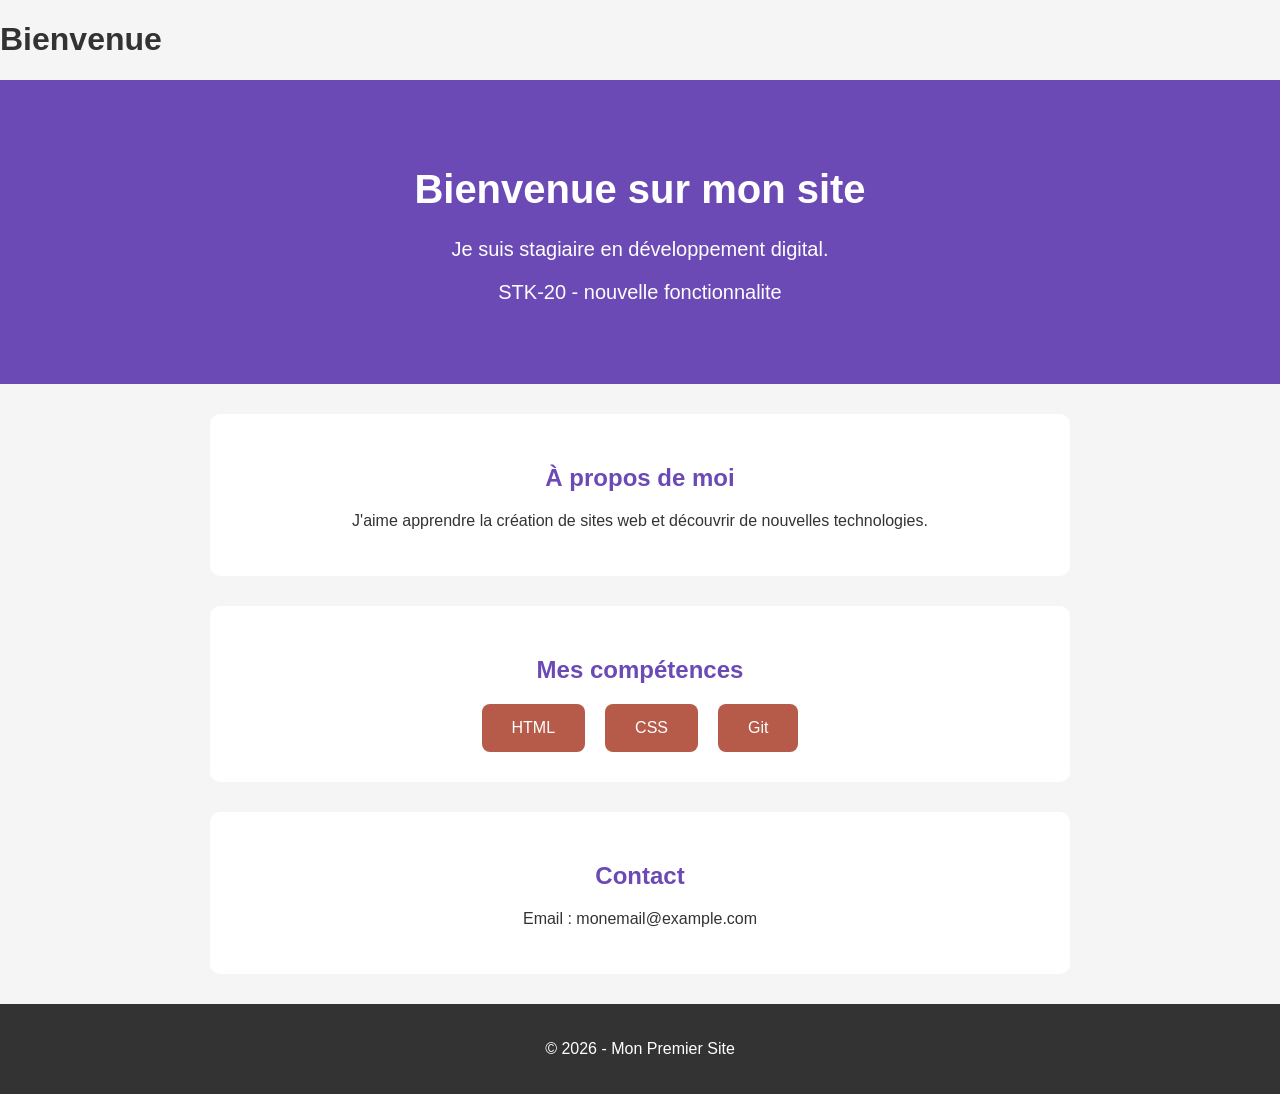
<file: index.html>
<!DOCTYPE html>
<html lang="fr">
<head>
    <meta charset="UTF-8">
    <h1>Bienvenue </h1>
    <link rel="stylesheet" href="style.css">
</head>
<body>

    <header>
        <h1>Bienvenue sur mon site</h1>
        <p>Je suis stagiaire en développement digital.</p>
        <p>STK-20 - nouvelle fonctionnalite</p>
    </header>

    <section>
        <h2>À propos de moi</h2>
        <p>
            J'aime apprendre la création de sites web
            et découvrir de nouvelles technologies.
        </p>
    </section>

    <section>
        <h2>Mes compétences</h2>

        <div class="competences">
            <div>HTML</div>
            <div>CSS</div>
            <div>Git</div>
        </div>
    </section>

    <section>
        <h2>Contact</h2>
        <p>Email : monemail@example.com</p>
    </section>

    <footer>
        <p>© 2026 - Mon Premier Site</p>
    </footer>

</body>
</html>
</file>
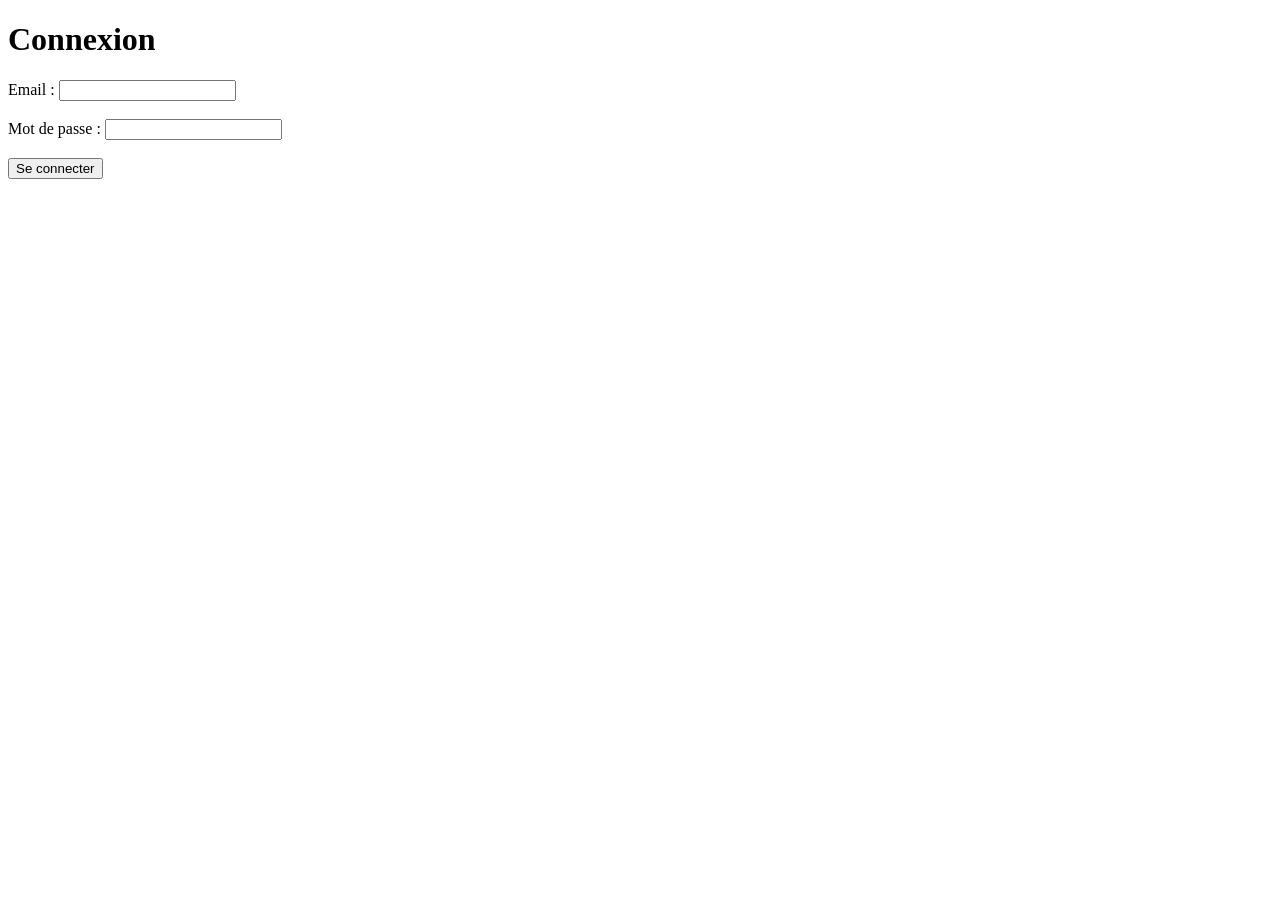
<file: login.html>
<!DOCTYPE html>
<html lang="fr">
<head>
    <meta charset="UTF-8">
    <title>Connexion - StageTrack</title>
</head>
<body>

    <h1>Connexion</h1>

    <form>
        <label>Email :</label>
        <input type="email" name="email">

        <br><br>

        <label>Mot de passe :</label>
        <input type="password" name="password">

        <br><br>

        <button type="submit">Se connecter</button>
    </form>

</body>
</html>
</file>
<file: style.css>
body {
    font-family: Arial, sans-serif;
    margin: 0;
    background-color: #f5f5f5;
    color: #333;
}

header {
    background-color: #6c4ab6;
    color: white;
    text-align: center;
    padding: 60px 20px;
}

header h1 {
    font-size: 40px;
}

header p {
    font-size: 20px;
}

section {
    background-color: white;
    margin: 30px auto;
    padding: 30px;
    max-width: 800px;
    text-align: center;
    border-radius: 10px;
}

h2 {
    color: #6c4ab6;
}

.competences {
    display: flex;
    justify-content: center;
    gap: 20px;
}

.competences div {
    background-color: #b65a4a;
    color: white;
    padding: 15px 30px;
    border-radius: 8px;
}

footer {
    background-color: #333;
    color: white;
    text-align: center;
    padding: 20px;
}
</file>
